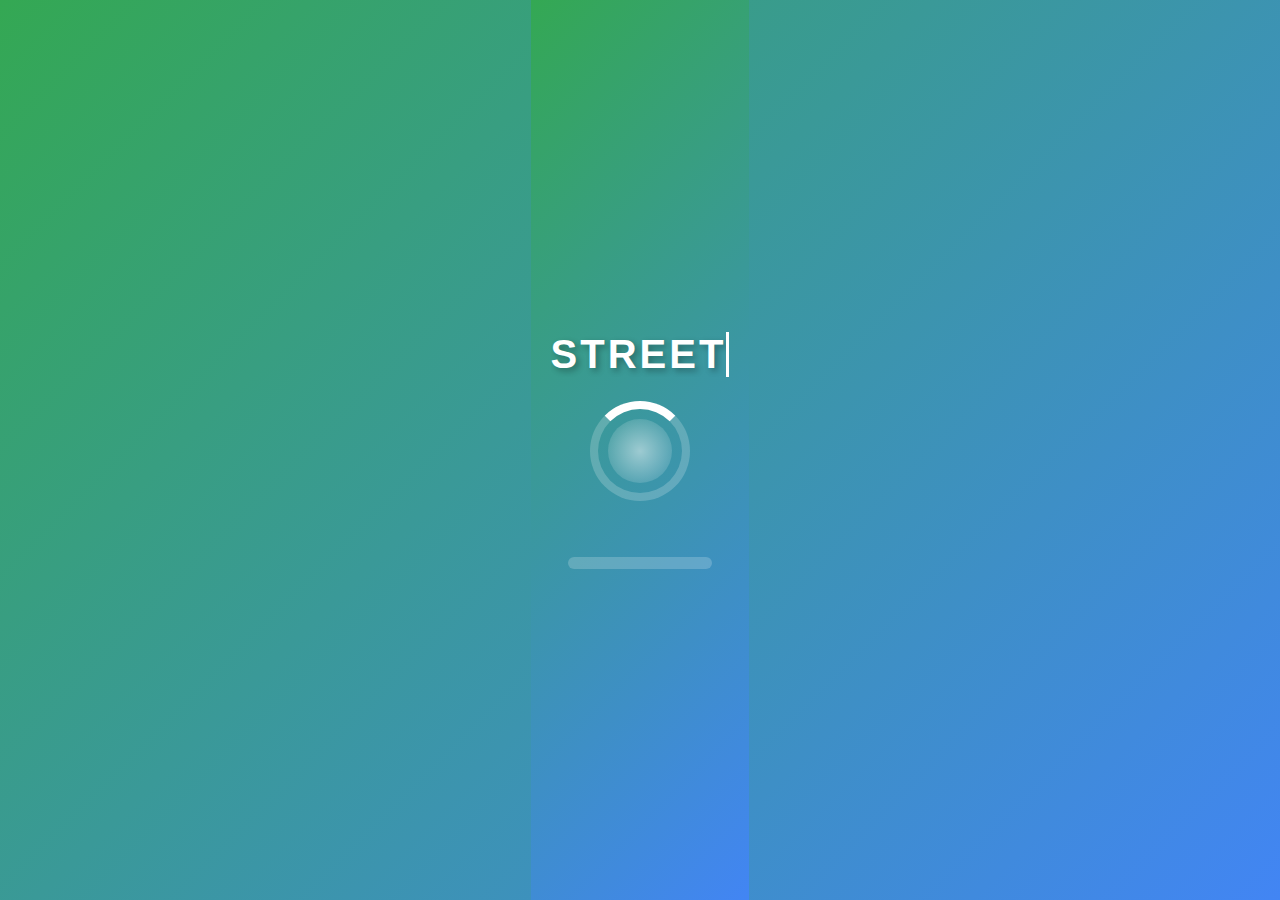
<file: Dharani-Project/index.html>
<!DOCTYPE html>
<html lang="en">
<head>
    <meta charset="UTF-8">
    <meta name="viewport" content="width=device-width, initial-scale=1.0">
    <title>Loading - Street Community</title>
    <style>
        /* Base Styles */
        * {
            margin: 0;
            padding: 0;
            box-sizing: border-box;
        }
        body, html {
            height: 100%;
            font-family: 'Arial', sans-serif;
            display: flex;
            justify-content: center;
            align-items: center;
            background: linear-gradient(135deg, #34a853, #4285f4);
            color: white;
            overflow: hidden;
        }

        /* Main Container */
        .loading-container {
            text-align: center;
            display: flex;
            flex-direction: column;
            align-items: center;
            animation: fadeIn 1.5s ease-in-out;
            padding: 20px;
            opacity: 1; /* Initial opacity */
            transition: opacity 1s ease; /* Smooth fade-out */
        }

        /* Typing Text Animation */
        .typing-text {
            font-size: 2.5rem;
            font-weight: bold;
            letter-spacing: 3px;
            text-transform: uppercase;
            color: white;
            text-shadow: 3px 3px 6px rgba(0, 0, 0, 0.3);
            margin-bottom: 1.5rem;
            overflow: hidden;
            border-right: 3px solid white;
            white-space: nowrap;
            animation: typing 3s steps(20, end), blink 0.6s step-end infinite;
        }

        /* Spinner */
        .spinner {
            position: relative;
            width: 100px;
            height: 100px;
            border: 8px solid rgba(255, 255, 255, 0.2);
            border-top: 8px solid white;
            border-radius: 50%;
            margin-bottom: 1.5rem;
            animation: spin 1s linear infinite;
        }

        /* Spinner Inner Glow */
        .spinner::after {
            content: '';
            position: absolute;
            top: 10px;
            left: 10px;
            right: 10px;
            bottom: 10px;
            border-radius: 50%;
            background: radial-gradient(circle, rgba(255, 255, 255, 0.5), transparent);
            animation: pulse 2s infinite;
        }

        /* Progress Bar */
        .progress-bar {
            position: relative;
            width: 80%;
            max-width: 400px;
            height: 12px;
            background: rgba(255, 255, 255, 0.2);
            border-radius: 6px;
            overflow: hidden;
            margin-top: 2rem;
        }
        .progress {
            position: absolute;
            height: 100%;
            background: white;
            animation: loadProgress 5s linear infinite;
        }

        /* Animations */
        @keyframes spin {
            from {
                transform: rotate(0deg);
            }
            to {
                transform: rotate(360deg);
            }
        }
        @keyframes pulse {
            0%, 100% {
                opacity: 0.5;
                transform: scale(1);
            }
            50% {
                opacity: 1;
                transform: scale(1.2);
            }
        }
        @keyframes typing {
            from {
                width: 0;
            }
            to {
                width: 15ch; /* Adjust based on text length */
            }
        }
        @keyframes blink {
            50% {
                border-color: transparent;
            }
        }
        @keyframes loadProgress {
            0% {
                width: 0;
            }
            100% {
                width: 100%;
            }
        }
        @keyframes fadeIn {
            from {
                opacity: 0;
            }
            to {
                opacity: 1;
            }
        }

        /* Responsive Design */
        @media (max-width: 768px) {
            .spinner {
                width: 80px;
                height: 80px;
                border-width: 6px;
            }
            .typing-text {
                font-size: 2rem;
            }
            .progress-bar {
                height: 10px;
            }
        }

        @media (max-width: 480px) {
            .spinner {
                width: 70px;
                height: 70px;
                border-width: 5px;
            }
            .typing-text {
                font-size: 1.5rem;
            }
        }
    </style>
</head>
<body>
    <div class="loading-container" id="loading-container">
        <!-- Typing Text Animation -->
        <div class="typing-text" id="typing-text"></div>

        <!-- Spinner -->
        <div class="spinner"></div>

        <!-- Progress Bar -->
        <div class="progress-bar">
            <div class="progress"></div>
        </div>
    </div>

    <script>
        // Typing Animation with Dynamic Text
        const typingTextElement = document.getElementById('typing-text');
        const text = "Street Community"; // Replace with dynamic text if needed
        let i = 0;

        function typeText() {
            if (i < text.length) {
                typingTextElement.textContent += text.charAt(i);
                i++;
                setTimeout(typeText, 100); // Typing speed
            }
        }

        typeText();

        // Smooth Fade-Out and Redirect
        const loadingContainer = document.getElementById('loading-container');
        setTimeout(() => {
            loadingContainer.style.opacity = 0; // Start fade-out transition
            setTimeout(() => {
                window.location.href = "home.html"; // Redirect after fade-out
            }, 1000); // Wait for fade-out animation to complete
        }, 5000); // Delay before starting fade-out
    </script>
</body>
</html>
</file>
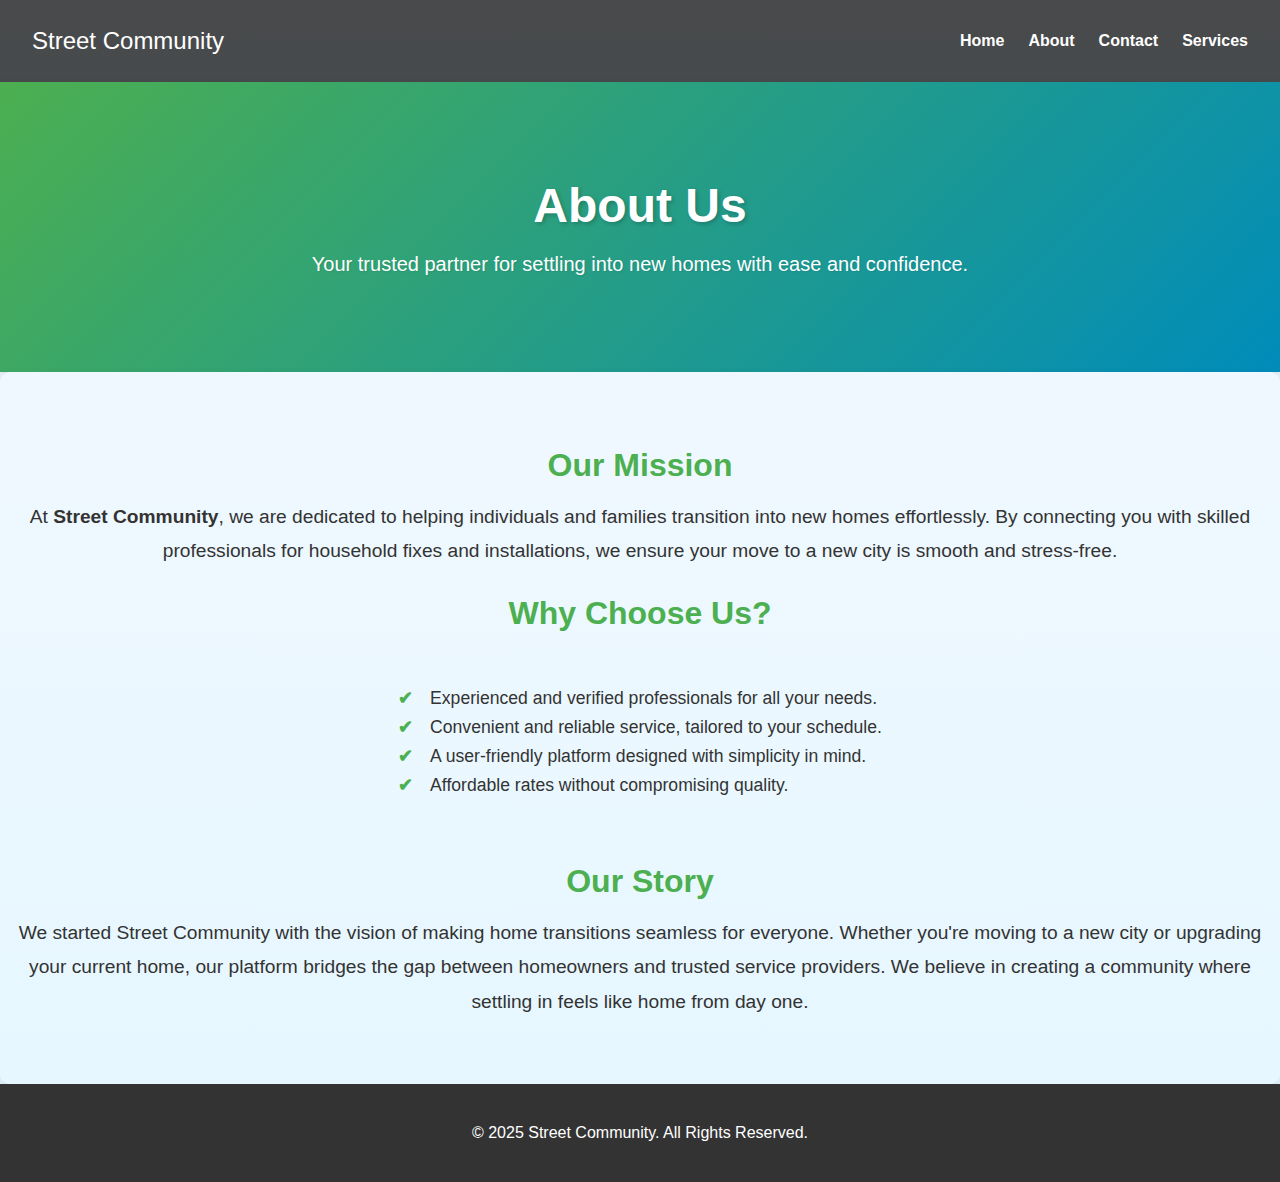
<file: Dharani-Project/about.html>
<!DOCTYPE html>
<html lang="en">
<head>
    <meta charset="UTF-8">
    <meta name="viewport" content="width=device-width, initial-scale=1.0">
    <title>About Us - Street Community</title>
    <style>
        /* Base Styles */
        body {
            font-family: 'Arial', sans-serif;
            margin: 0;
            padding: 0;
            background: linear-gradient(to bottom, #f0f8ff, #e6f7ff); /* Soft gradient background */
        }

        /* Header */
        header {
            background: linear-gradient(135deg, #4caf50, #008cba);
            color: white;
            text-align: center;
            padding: 4rem 2rem; /* Increased padding for spaciousness */
            box-shadow: 0 4px 10px rgba(0, 0, 0, 0.1); /* Subtle shadow for depth */
        }

        header h1 {
            font-size: 3rem;
            margin-bottom: 1rem;
            text-shadow: 2px 2px 4px rgba(0, 0, 0, 0.2);
        }

        header p {
            font-size: 1.25rem;
            margin-bottom: 2rem;
            text-shadow: 1px 1px 2px rgba(0, 0, 0, 0.1);
        }

        /* Navbar */
        .navbar {
            display: flex;
            justify-content: space-between;
            align-items: center;
            padding: 1rem 2rem;
            background: rgba(0, 0, 0, 0.7);
            color: white;
        }

        .nav-links {
            list-style: none;
            display: flex;
            gap: 1.5rem;
        }

        .nav-links a {
            text-decoration: none;
            color: white;
            font-weight: bold;
            transition: color 0.3s;
        }

        .nav-links a:hover {
            color: #4caf50;
        }

        /* Responsive Hamburger */
        .hamburger {
            display: none;
            flex-direction: column;
            cursor: pointer;
        }

        .hamburger span {
            width: 25px;
            height: 3px;
            background: white;
            margin: 4px 0;
        }

        /* About Section */
        #about {
            padding: 3rem 1rem;
            background: linear-gradient(to bottom, #f0f8ff, #e6f7ff); /* Same gradient background */
            color: #333;
            text-align: center;
            border-radius: 10px;
            box-shadow: 0 4px 10px rgba(0, 0, 0, 0.1);
            animation: fadeIn 0.5s ease-in-out;
        }

        #about h2 {
            font-size: 2rem;
            margin-bottom: 1rem;
            color: #4caf50; /* Consistent green highlight */
        }

        #about p {
            font-size: 1.2rem;
            line-height: 1.8;
            margin: 1rem 0;
        }

        .about-list {
            list-style: none;
            padding: 0;
            margin: 2rem 0;
            text-align: left;
            display: inline-block;
        }

        .about-list li {
            font-size: 1.1rem;
            margin: 0.5rem 0;
            position: relative;
            padding-left: 2rem;
        }

        .about-list li:before {
            content: "✔";
            color: #4caf50;
            font-weight: bold;
            position: absolute;
            left: 0;
            top: 0;
        }

        /* Animation for fading in content */
        @keyframes fadeIn {
            from {
                opacity: 0;
                transform: translateY(20px);
            }
            to {
                opacity: 1;
                transform: translateY(0);
            }
        }

        /* Footer */
        footer {
            text-align: center;
            padding: 1.5rem;
            background: #333;
            color: white;
            font-size: 1rem;
        }

        /* Responsive Design */
        @media (max-width: 768px) {
            .navbar {
                flex-wrap: wrap;
                justify-content: center;
            }

            .nav-links {
                display: none;
                flex-direction: column;
                width: 100%;
                background: rgba(0, 0, 0, 0.9);
                padding: 1rem;
                position: absolute;
                top: 100%;
                left: 0;
            }

            .nav-links.active {
                display: flex;
            }

            .hamburger {
                display: flex;
            }
        }
    </style>
</head>
<body>
    <!-- Navbar -->
    <nav class="navbar">
        <div class="logo">
            <a href="#" style="color:white; text-decoration: none; font-size: 1.5rem;">Street Community</a>
        </div>
        <div class="hamburger" id="hamburger">
            <span></span>
            <span></span>
            <span></span>
        </div>
        <ul class="nav-links" id="navLinks">
            <li><a href="home.html">Home</a></li>
            <li><a href="about.html">About</a></li>
            <li><a href="contact.html">Contact</a></li>
            <li><a href="worker.html">Services</a></li>
            
        </ul>
    </nav>

    <header>
        <h1>About Us</h1>
        <p>Your trusted partner for settling into new homes with ease and confidence.</p>
    </header>

    <section id="about">
        <div class="container">
            <h2>Our Mission</h2>
            <p>At <strong>Street Community</strong>, we are dedicated to helping individuals and families transition into new homes effortlessly. By connecting you with skilled professionals for household fixes and installations, we ensure your move to a new city is smooth and stress-free.</p>

            <h2>Why Choose Us?</h2>
            <ul class="about-list">
                <li>Experienced and verified professionals for all your needs.</li>
                <li>Convenient and reliable service, tailored to your schedule.</li>
                <li>A user-friendly platform designed with simplicity in mind.</li>
                <li>Affordable rates without compromising quality.</li>
            </ul>

            <h2>Our Story</h2>
            <p>We started Street Community with the vision of making home transitions seamless for everyone. Whether you're moving to a new city or upgrading your current home, our platform bridges the gap between homeowners and trusted service providers. We believe in creating a community where settling in feels like home from day one.</p>
        </div>
    </section>

    <footer>
        <p>&copy; 2025 Street Community. All Rights Reserved.</p>
    </footer>

    <script>
        // Toggle nav links for mobile
        const hamburger = document.getElementById('hamburger');
        const navLinks = document.getElementById('navLinks');

        hamburger.addEventListener('click', () => {
            navLinks.classList.toggle('active');
        });
    </script>
</body>
</html>
</file>
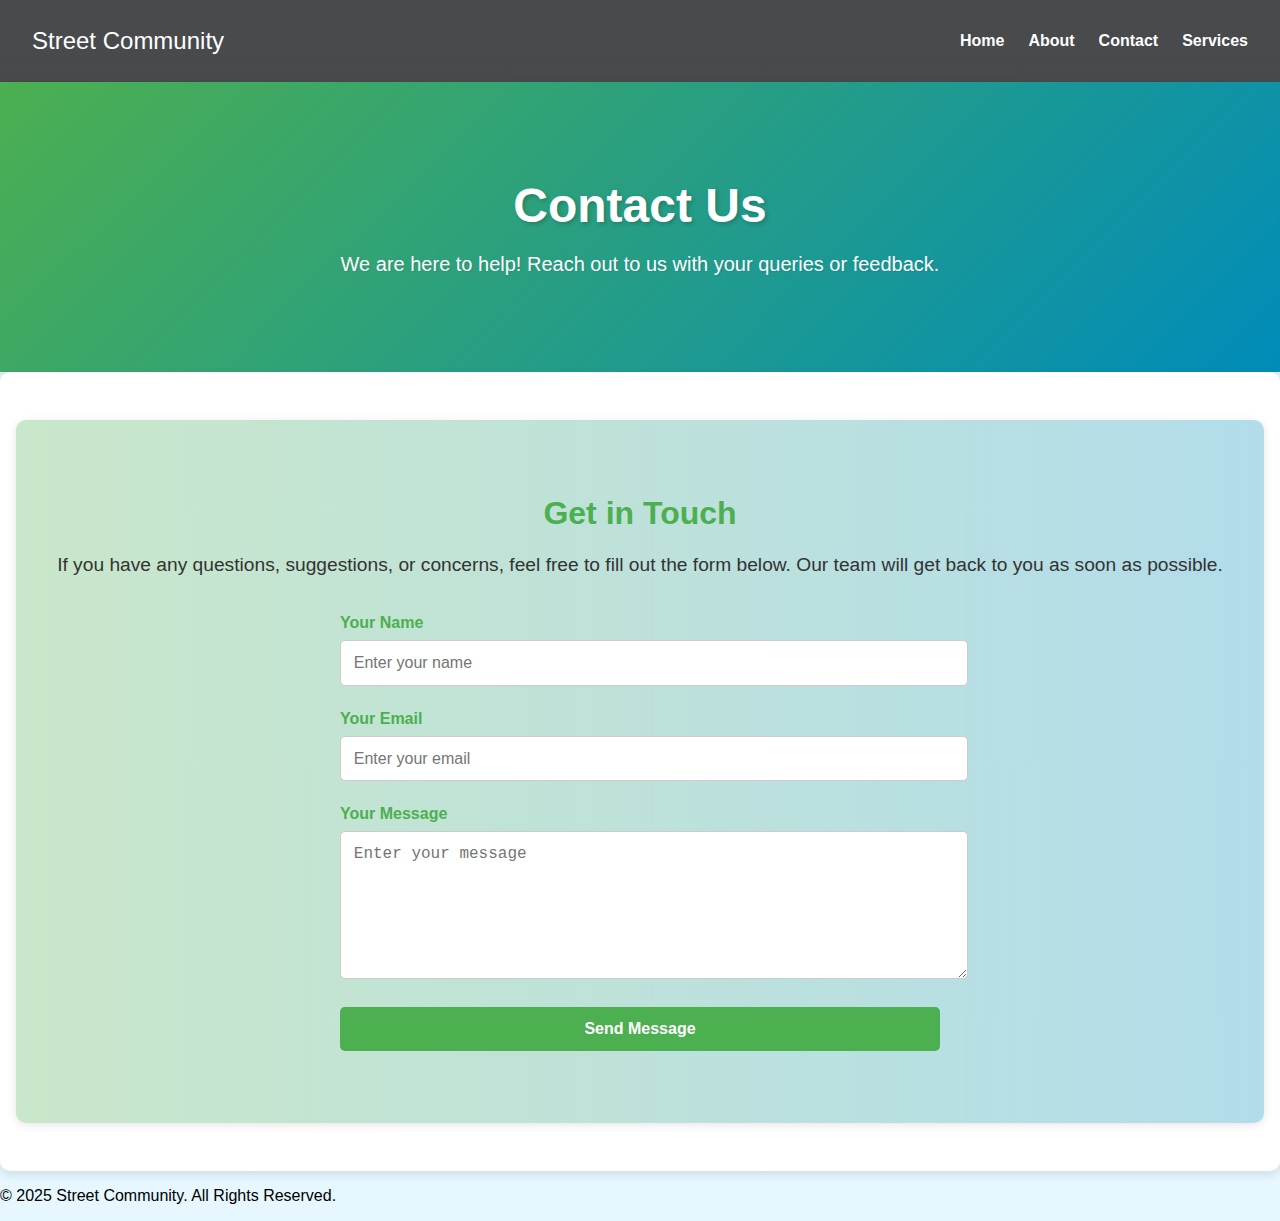
<file: Dharani-Project/contact.html>
<!DOCTYPE html>
<html lang="en">
<head>
    <meta charset="UTF-8">
    <meta name="viewport" content="width=device-width, initial-scale=1.0">
    <title>Contact Us - Street Community</title>
    <style>
        /* Base Styles */
        body {
            font-family: 'Arial', sans-serif;
            margin: 0;
            padding: 0;
            background: linear-gradient(to bottom, #f0f8ff, #e6f7ff); /* Soft gradient background */
        }

        /* Header */
        header {
            background: linear-gradient(135deg, #4caf50, #008cba);
            color: white;
            text-align: center;
            padding: 4rem 2rem;
            box-shadow: 0 4px 10px rgba(0, 0, 0, 0.1);
        }

        header h1 {
            font-size: 3rem;
            margin-bottom: 1rem;
            text-shadow: 2px 2px 4px rgba(0, 0, 0, 0.2);
        }

        header p {
            font-size: 1.25rem;
            margin-bottom: 2rem;
            text-shadow: 1px 1px 2px rgba(0, 0, 0, 0.1);
        }

        /* Navbar */
        .navbar {
            display: flex;
            justify-content: space-between;
            align-items: center;
            padding: 1rem 2rem;
            background: rgba(0, 0, 0, 0.7);
            color: white;
        }

        .nav-links {
            list-style: none;
            display: flex;
            gap: 1.5rem;
        }

        .nav-links a {
            text-decoration: none;
            color: white;
            font-weight: bold;
            transition: color 0.3s;
        }

        .nav-links a:hover {
            color: #4caf50;
        }

        /* Responsive Hamburger */
        .hamburger {
            display: none;
            flex-direction: column;
            cursor: pointer;
        }

        .hamburger span {
            width: 25px;
            height: 3px;
            background: white;
            margin: 4px 0;
        }

        /* Container Section */
        .container {
            text-align: center;
            padding: 3rem 1rem;
            background: linear-gradient(to right, rgba(76, 175, 80, 0.3), rgba(0, 140, 186, 0.3));
            border-radius: 10px;
            box-shadow: 0 2px 10px rgba(0, 0, 0, 0.1);
        }

        /* Contact Section */
        #contact {
            padding: 3rem 1rem;
            background: #ffffff;
            text-align: center;
            border-radius: 10px;
            box-shadow: 0 4px 10px rgba(0, 0, 0, 0.1);
            animation: fadeIn 0.5s ease-in-out;
        }

        #contact h2 {
            font-size: 2rem;
            margin-bottom: 1rem;
            color: #4caf50;
        }

        #contact p {
            font-size: 1.2rem;
            line-height: 1.8;
            margin: 1rem 0 2rem;
            color: #333;
        }

        /* Form Styles */
        form {
            max-width: 600px;
            margin: 0 auto;
            text-align: left;
        }

        form label {
            font-size: 1rem;
            font-weight: bold;
            margin-bottom: 0.5rem;
            display: block;
            color: #4caf50;
        }

        form input,
        form textarea,
        form button {
            width: 100%;
            padding: 0.8rem;
            margin-bottom: 1.5rem;
            border: 1px solid #ccc;
            border-radius: 5px;
            font-size: 1rem;
        }

        form textarea {
            resize: vertical;
            min-height: 120px;
        }

        form button {
            background-color: #4caf50;
            color: white;
            font-size: 1rem;
            font-weight: bold;
            cursor: pointer;
            border: none;
            transition: background-color 0.3s ease;
        }

        form button:hover {
            background-color: #45a049;
        }

        /* Success Modal */
        .success-modal {
            display: none;
            position: fixed;
            z-index: 1;
            left: 0;
            top: 0;
            width: 100%;
            height: 100%;
            background-color: rgba(0, 0, 0, 0.5);
            animation: fadeIn 0.5s ease-in-out;
        }

        .success-modal-content {
            background-color: white;
            margin: 20% auto;
            padding: 2rem;
            border-radius: 8px;
            width: 80%;
            max-width: 400px;
            text-align: center;
            animation: slideIn 0.5s ease-out;
        }

        .success-modal h3 {
            font-size: 1.5rem;
            color: #4caf50;
        }

        .success-modal p {
            margin-bottom: 1.5rem;
            font-size: 1rem;
        }

        .close-success {
            padding: 0.8rem 1.2rem;
            background-color: #4caf50;
            color: white;
            border: none;
            border-radius: 5px;
            cursor: pointer;
        }

        .close-success:hover {
            background-color: #45a049;
        }

        /* Animations */
        @keyframes fadeIn {
            from {
                opacity: 0;
                transform: translateY(20px);
            }
            to {
                opacity: 1;
                transform: translateY(0);
            }
        }

        @keyframes slideIn {
            from {
                transform: translateY(-50%);
            }
            to {
                transform: translateY(0);
            }
        }

        /* Responsive Design */
        @media (max-width: 768px) {
            .navbar {
                flex-wrap: wrap;
                justify-content: center;
            }

            .nav-links {
                display: none;
                flex-direction: column;
                width: 100%;
                background: rgba(0, 0, 0, 0.9);
                padding: 1rem;
                position: absolute;
                top: 100%;
                left: 0;
            }

            .nav-links.active {
                display: flex;
            }

            .hamburger {
                display: flex;
            }
        }
    </style>
</head>
<body>
    
    <!-- Navbar -->
    <nav class="navbar">
        <div class="logo">
            <a href="#" style="color:white; text-decoration: none; font-size: 1.5rem;">Street Community</a>
        </div>
        <div class="hamburger" id="hamburger">
            <span></span>
            <span></span>
            <span></span>
        </div>
        <ul class="nav-links" id="navLinks">
            <li><a href="home.html">Home</a></li>
            <li><a href="about.html">About</a></li>
            <li><a href="contact.html">Contact</a></li>
            <li><a href="worker.html">Services</a></li>
            
        </ul>
    </nav>
    <header>
        <h1>Contact Us</h1>
        <p>We are here to help! Reach out to us with your queries or feedback.</p>
    </header>

    

    <!-- Contact Section -->
    <section id="contact">
        <div class="container">
            <h2>Get in Touch</h2>
            <p>If you have any questions, suggestions, or concerns, feel free to fill out the form below. Our team will get back to you as soon as possible.</p>
            <form id="contact-form" action="#" method="post">
                <label for="name">Your Name</label>
                <input type="text" id="name" name="name" placeholder="Enter your name" required>

                <label for="email">Your Email</label>
                <input type="email" id="email" name="email" placeholder="Enter your email" required>

                <label for="message">Your Message</label>
                <textarea id="message" name="message" placeholder="Enter your message" required></textarea>

                <button type="submit">Send Message</button>
            </form>
        </div>
    </section>

    <!-- Success Modal -->
    <div class="success-modal" id="successModal">
        <div class="success-modal-content">
            <h3>Success!</h3>
            <p>Your message has been sent successfully. We'll get back to you soon.</p>
            <button class="close-success" id="closeSuccessModal">Close</button>
        </div>
    </div>

    <footer>
        <p>&copy; 2025 Street Community. All Rights Reserved.</p>
    </footer>

    <script>
        // Handle the form submission
        const contactForm = document.getElementById('contact-form');
        const successModal = document.getElementById('successModal');
        const closeSuccessModal = document.getElementById('closeSuccessModal');
        const hamburger = document.getElementById('hamburger');
        const navLinks = document.getElementById('navLinks');

        contactForm.addEventListener('submit', (e) => {
            e.preventDefault(); // Prevent form from submitting

            // Show success modal
            successModal.style.display = 'block';

            // Optionally, clear the form
            contactForm.reset();
        });

        // Close the success modal
        closeSuccessModal.addEventListener('click', () => {
            successModal.style.display = 'none';
        });

        // Close the modal if the user clicks outside of it
        window.addEventListener('click', (e) => {
            if (e.target === successModal) {
                successModal.style.display = 'none';
            }
        });

        // Toggle nav links for mobile
        hamburger.addEventListener('click', () => {
            navLinks.classList.toggle('active');
        });
    </script>

</body>
</html>
</file>
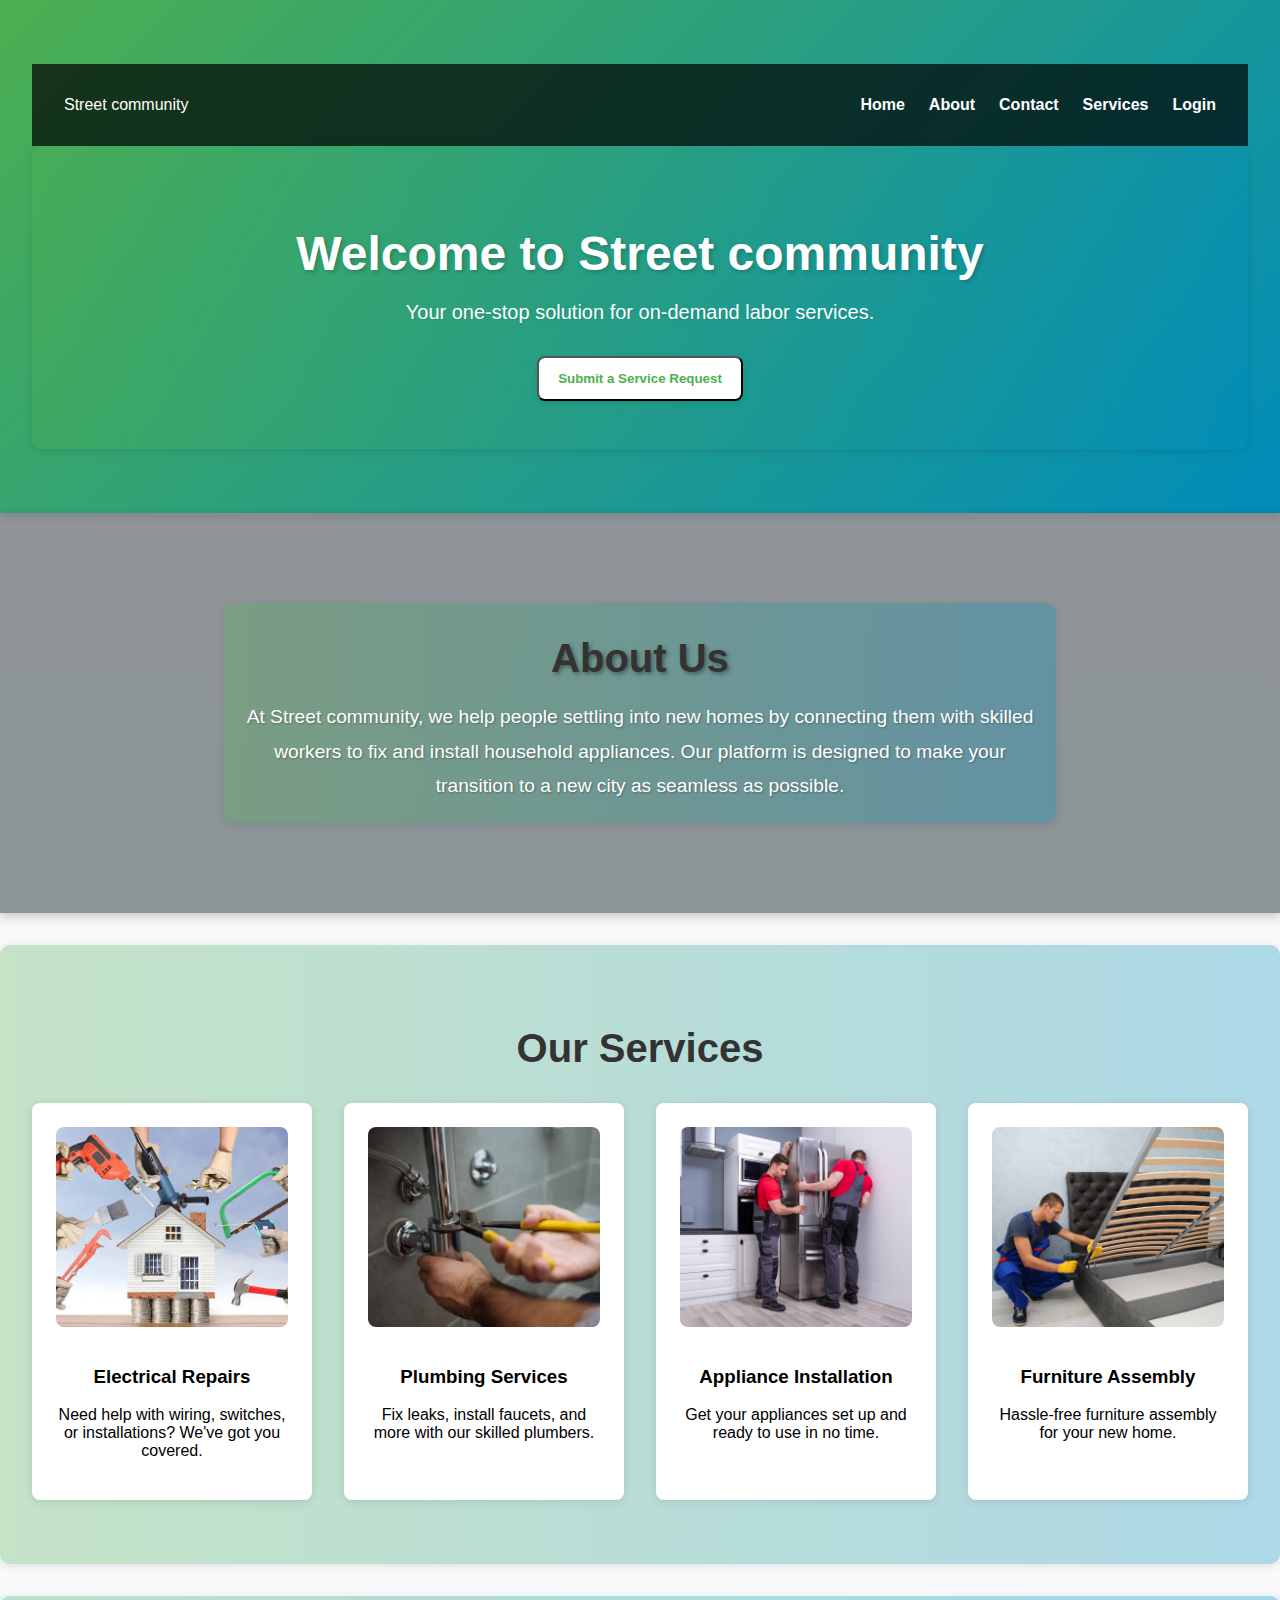
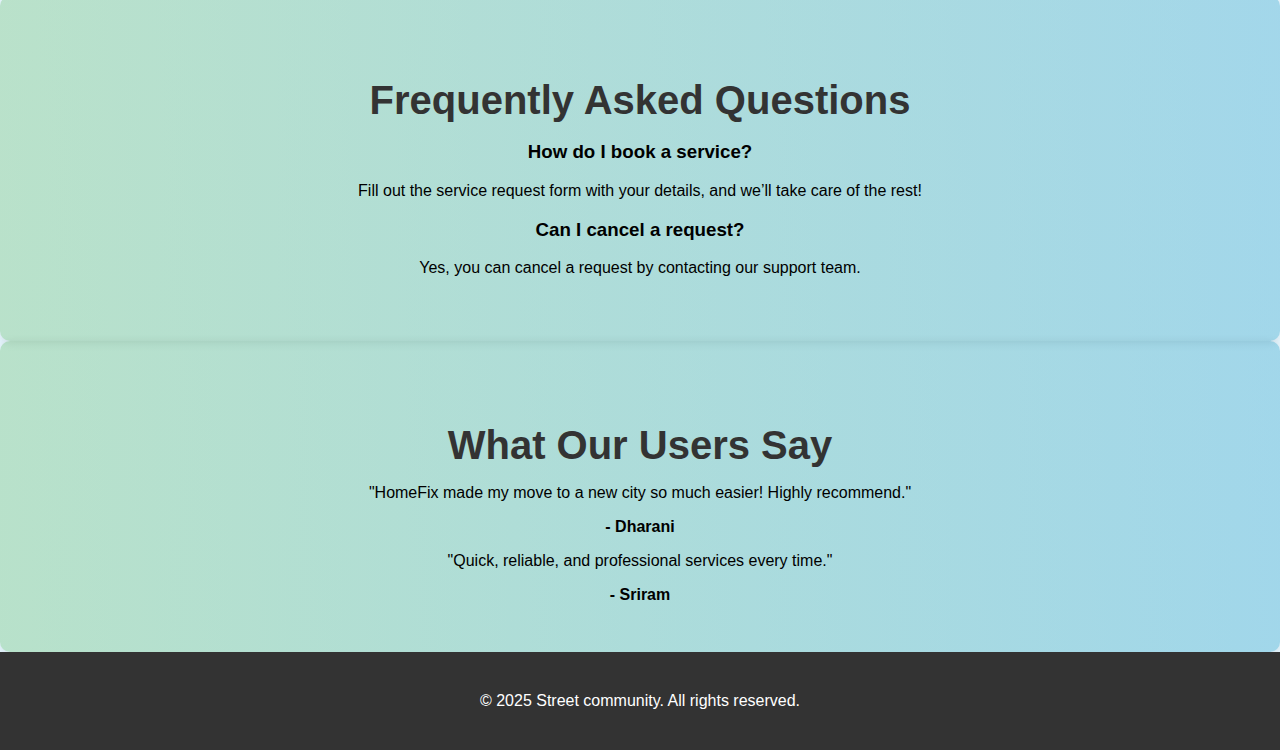
<file: Dharani-Project/home.html>
<!DOCTYPE html>
<html lang="en">
<head>
    <meta charset="UTF-8">
    <meta name="viewport" content="width=device-width, initial-scale=1.0">
    <title>Street community - Customer Dashboard</title>
    <link rel="stylesheet" href="styles.css">
</head>
<body>
    <header>
        <nav class="navbar">
            <div class="logo">Street community</div>
            <ul class="nav-links">
                <li><a href="home.html">Home</a></li>
                <li><a href="about.html">About</a></li>
                <li><a href="contact.html">Contact</a></li>
                <li><a href="worker.html" id="worker-dashboard-link">Services</a></li>
                <li><a href="log.html">Login</a></li>
            </ul>
            <div class="hamburger">
                <span></span>
                <span></span>
                <span></span>
            </div>
        </nav>
        
        <div class="container">
            <h1>Welcome to Street community</h1>
            <p>Your one-stop solution for on-demand labor services.</p>
            <button id="openModalBtn" class="btn">Submit a Service Request</button>
        </div>
    </header>

    <main>
        <section id="about">
            <div class="about-banner">
                <div class="container">
                    <h2>About Us</h2>
                    <p>
                        At Street community, we help people settling into new homes by connecting them with skilled workers to fix and install household appliances. 
                        Our platform is designed to make your transition to a new city as seamless as possible.
                    </p>
                </div>
            </div>
        </section>
        

        <section id="services">
            <div class="container">
                <h2>Our Services</h2>
                <div class="services-grid">
                    <div class="service-card">
                        <img src="electrical-repairs.jpg" alt="Electrical Repairs" class="service-image">
                        <h3>Electrical Repairs</h3>
                        <p>Need help with wiring, switches, or installations? We've got you covered.</p>
                    </div>
                    <div class="service-card">
                        <img src="plumbing-services.jpg" alt="Plumbing Services" class="service-image">
                        <h3>Plumbing Services</h3>
                        <p>Fix leaks, install faucets, and more with our skilled plumbers.</p>
                    </div>
                    <div class="service-card">
                        <img src="appliance-installation.jpg" alt="Appliance Installation" class="service-image">
                        <h3>Appliance Installation</h3>
                        <p>Get your appliances set up and ready to use in no time.</p>
                    </div>
                    <div class="service-card">
                        <img src="furniture-assembly.jpg" alt="Furniture Assembly" class="service-image">
                        <h3>Furniture Assembly</h3>
                        <p>Hassle-free furniture assembly for your new home.</p>
                    </div>
                </div>
            </div>
        </section>

        <section id="faq">
            <div class="container">
                <h2>Frequently Asked Questions</h2>
                <div class="faq-item">
                    <h3>How do I book a service?</h3>
                    <p>Fill out the service request form with your details, and we’ll take care of the rest!</p>
                </div>
                <div class="faq-item">
                    <h3>Can I cancel a request?</h3>
                    <p>Yes, you can cancel a request by contacting our support team.</p>
                </div>
            </div>
        </section>

        <section id="testimonials">
            <div class="container">
                <h2>What Our Users Say</h2>
                <div class="testimonial">
                    <p>"HomeFix made my move to a new city so much easier! Highly recommend."</p>
                    <strong>- Dharani</strong>
                </div>
                <div class="testimonial">
                    <p>"Quick, reliable, and professional services every time."</p>
                    <strong>- Sriram</strong>
                </div>
            </div>
        </section>
    </main>

    
   <!-- Modal (Pop-up form) -->
<div id="requestModal" class="modal">
    <div class="modal-content">
        <span class="close">&times;</span>
        <h2>Submit a Service Request</h2>
        <form id="customer-form">
            <!-- Name Field -->
            <label for="name">Your Name:</label>
            <input type="text" id="name" placeholder="Enter your name" required>

            <!-- Contact Details Field -->
            <label for="contact">Your Contact Number:</label>
            <input type="tel" id="contact" placeholder="Enter your phone number" required>

            <!-- Email Field -->
            <label for="email">Your Email:</label>
            <input type="email" id="email" placeholder="Enter your email" required>

            <!-- Location Details Field -->
            <label for="location">Your Address:</label>
            <textarea id="location" placeholder="Enter your complete address" rows="3" required></textarea>

            <!-- Service Field -->
            <label for="service">Choose Service:</label>
            <select id="service" required>
                <option value="" disabled selected>Select a service</option>
                <option value="Electrical">Electrical Repairs</option>
                <option value="Plumbing">Plumbing Services</option>
                <option value="Appliance">Appliance Installation</option>
                <option value="Furniture">Furniture Assembly</option>
            </select>

            <!-- Preferred Date Field -->
            <label for="date">Preferred Date:</label>
            <input type="date" id="date" required>

            <!-- Submit Button -->
            <button type="submit">Submit Request</button>
        </form>
    </div>
</div>

    <footer>
        <p>&copy; 2025 Street community. All rights reserved.</p>
    </footer>

    <script src="script.js"></script>
</body>
</html>
</file>
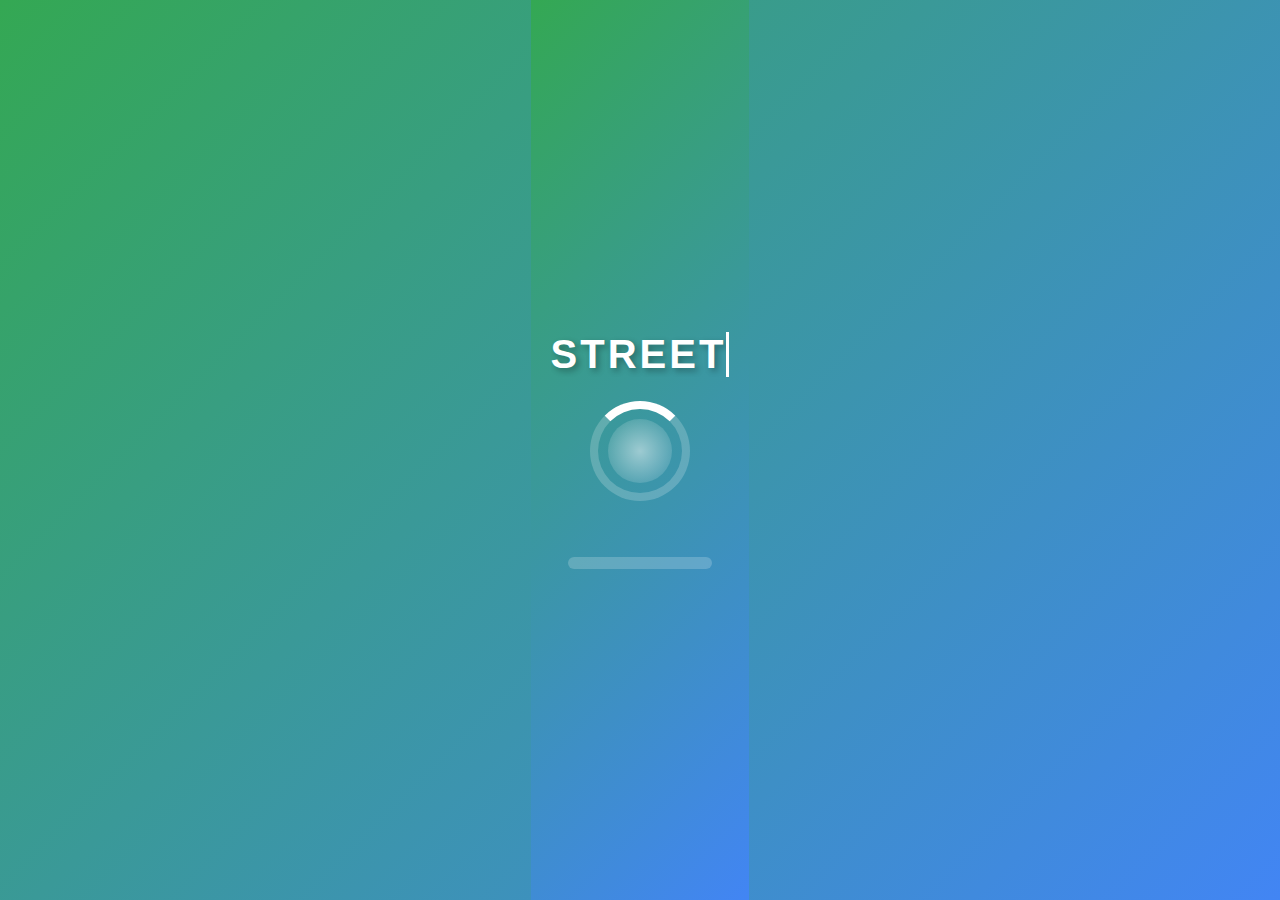
<file: Dharani-Project/loading.html>
<!DOCTYPE html>
<html lang="en">
<head>
    <meta charset="UTF-8">
    <meta name="viewport" content="width=device-width, initial-scale=1.0">
    <title>Loading - Street Community</title>
    <style>
        /* Base Styles */
        * {
            margin: 0;
            padding: 0;
            box-sizing: border-box;
        }
        body, html {
            height: 100%;
            font-family: 'Arial', sans-serif;
            display: flex;
            justify-content: center;
            align-items: center;
            background: linear-gradient(135deg, #34a853, #4285f4);
            color: white;
            overflow: hidden;
        }

        /* Main Container */
        .loading-container {
            text-align: center;
            display: flex;
            flex-direction: column;
            align-items: center;
            animation: fadeIn 1.5s ease-in-out;
            padding: 20px;
            opacity: 1; /* Initial opacity */
            transition: opacity 1s ease; /* Smooth fade-out */
        }

        /* Typing Text Animation */
        .typing-text {
            font-size: 2.5rem;
            font-weight: bold;
            letter-spacing: 3px;
            text-transform: uppercase;
            color: white;
            text-shadow: 3px 3px 6px rgba(0, 0, 0, 0.3);
            margin-bottom: 1.5rem;
            overflow: hidden;
            border-right: 3px solid white;
            white-space: nowrap;
            animation: typing 3s steps(20, end), blink 0.6s step-end infinite;
        }

        /* Spinner */
        .spinner {
            position: relative;
            width: 100px;
            height: 100px;
            border: 8px solid rgba(255, 255, 255, 0.2);
            border-top: 8px solid white;
            border-radius: 50%;
            margin-bottom: 1.5rem;
            animation: spin 1s linear infinite;
        }

        /* Spinner Inner Glow */
        .spinner::after {
            content: '';
            position: absolute;
            top: 10px;
            left: 10px;
            right: 10px;
            bottom: 10px;
            border-radius: 50%;
            background: radial-gradient(circle, rgba(255, 255, 255, 0.5), transparent);
            animation: pulse 2s infinite;
        }

        /* Progress Bar */
        .progress-bar {
            position: relative;
            width: 80%;
            max-width: 400px;
            height: 12px;
            background: rgba(255, 255, 255, 0.2);
            border-radius: 6px;
            overflow: hidden;
            margin-top: 2rem;
        }
        .progress {
            position: absolute;
            height: 100%;
            background: white;
            animation: loadProgress 5s linear infinite;
        }

        /* Animations */
        @keyframes spin {
            from {
                transform: rotate(0deg);
            }
            to {
                transform: rotate(360deg);
            }
        }
        @keyframes pulse {
            0%, 100% {
                opacity: 0.5;
                transform: scale(1);
            }
            50% {
                opacity: 1;
                transform: scale(1.2);
            }
        }
        @keyframes typing {
            from {
                width: 0;
            }
            to {
                width: 15ch; /* Adjust based on text length */
            }
        }
        @keyframes blink {
            50% {
                border-color: transparent;
            }
        }
        @keyframes loadProgress {
            0% {
                width: 0;
            }
            100% {
                width: 100%;
            }
        }
        @keyframes fadeIn {
            from {
                opacity: 0;
            }
            to {
                opacity: 1;
            }
        }

        /* Responsive Design */
        @media (max-width: 768px) {
            .spinner {
                width: 80px;
                height: 80px;
                border-width: 6px;
            }
            .typing-text {
                font-size: 2rem;
            }
            .progress-bar {
                height: 10px;
            }
        }

        @media (max-width: 480px) {
            .spinner {
                width: 70px;
                height: 70px;
                border-width: 5px;
            }
            .typing-text {
                font-size: 1.5rem;
            }
        }
    </style>
</head>
<body>
    <div class="loading-container" id="loading-container">
        <!-- Typing Text Animation -->
        <div class="typing-text" id="typing-text"></div>

        <!-- Spinner -->
        <div class="spinner"></div>

        <!-- Progress Bar -->
        <div class="progress-bar">
            <div class="progress"></div>
        </div>
    </div>

    <script>
        // Typing Animation with Dynamic Text
        const typingTextElement = document.getElementById('typing-text');
        const text = "Street Community"; // Replace with dynamic text if needed
        let i = 0;

        function typeText() {
            if (i < text.length) {
                typingTextElement.textContent += text.charAt(i);
                i++;
                setTimeout(typeText, 100); // Typing speed
            }
        }

        typeText();

        // Smooth Fade-Out and Redirect
        const loadingContainer = document.getElementById('loading-container');
        setTimeout(() => {
            loadingContainer.style.opacity = 0; // Start fade-out transition
            setTimeout(() => {
                window.location.href = "index.html"; // Redirect after fade-out
            }, 1000); // Wait for fade-out animation to complete
        }, 5000); // Delay before starting fade-out
    </script>
</body>
</html>
</file>
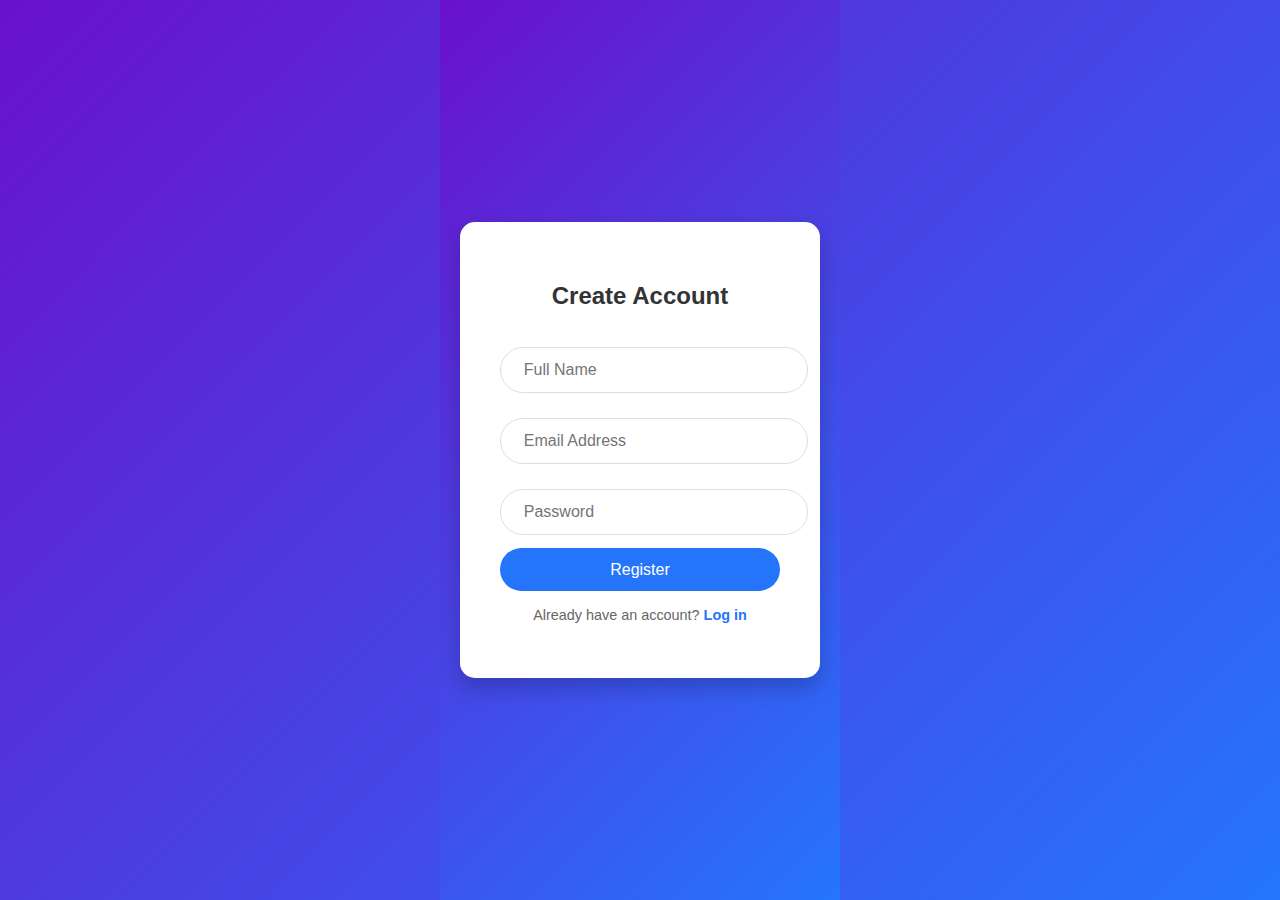
<file: Dharani-Project/log.html>
<!DOCTYPE html>
<html lang="en">
<head>
    <meta charset="UTF-8">
    <meta name="viewport" content="width=device-width, initial-scale=1.0">
    <title>Register & Login</title>
    <style>
        /* Base Styles */
        body, html {
            margin: 0;
            padding: 0;
            font-family: 'Arial', sans-serif;
            background: linear-gradient(135deg, #6a11cb, #2575fc);
            display: flex;
            justify-content: center;
            align-items: center;
            height: 100vh;
        }

        /* Container */
        .container {
            width: 90%;
            max-width: 400px;
            background: #fff;
            border-radius: 15px;
            box-shadow: 0 10px 20px rgba(0, 0, 0, 0.2);
            overflow: hidden;
            position: relative;
        }

        /* Forms Wrapper */
        .form-wrapper {
            display: flex;
            transition: transform 0.6s ease-in-out;
            width: 200%;
        }

        .form {
            width: 50%;
            padding: 2.5rem;
            box-sizing: border-box;
            text-align: center;
        }

        .hidden {
            display: none;
        }

        .form h2 {
            margin-bottom: 1.5rem;
            color: #333;
        }

        .form input {
            width: 100%;
            padding: 0.8rem;
            margin: 0.8rem 0;
            border: 1px solid #ddd;
            border-radius: 25px;
            font-size: 1rem;
            text-indent: 10px;
        }

        .form button {
            width: 100%;
            padding: 0.8rem;
            background: #2575fc;
            color: white;
            border: none;
            border-radius: 25px;
            font-size: 1rem;
            cursor: pointer;
            transition: background 0.3s ease;
        }

        .form button:hover {
            background: #1e5bb8;
        }

        .form p {
            margin-top: 1rem;
            font-size: 0.9rem;
            color: #666;
        }

        .toggle-form {
            color: #2575fc;
            cursor: pointer;
            font-weight: bold;
        }
    </style>
</head>
<body>
    <div class="container">
        <!-- Forms Wrapper -->
        <div class="form-wrapper">
            <!-- Register Form -->
            <form id="register-form" class="form">
                <h2>Create Account</h2>
                <input type="text" id="register-name" placeholder="Full Name" required>
                <input type="email" id="register-email" placeholder="Email Address" required>
                <input type="password" id="register-password" placeholder="Password" required>
                <button type="submit">Register</button>
                <p>Already have an account? <span class="toggle-form" data-target="login">Log in</span></p>
            </form>

            <!-- Login Form -->
            <form id="login-form" class="form hidden">
                <h2>Welcome Back</h2>
                <input type="email" id="login-email" placeholder="Email Address" required>
                <input type="password" id="login-password" placeholder="Password" required>
                <button type="submit">Login</button>
                <p>Don't have an account? <span class="toggle-form" data-target="register">Register</span></p>
            </form>
        </div>
    </div>

    <script>
        document.addEventListener("DOMContentLoaded", () => {
            const toggleButtons = document.querySelectorAll(".toggle-form");
            const registerForm = document.getElementById("register-form");
            const loginForm = document.getElementById("login-form");

            // Handle Form Switching
            toggleButtons.forEach((button) => {
                button.addEventListener("click", () => {
                    const target = button.dataset.target;

                    if (target === "login") {
                        registerForm.classList.add("hidden");
                        loginForm.classList.remove("hidden");
                    } else {
                        loginForm.classList.add("hidden");
                        registerForm.classList.remove("hidden");
                    }
                });
            });

            // Handle Registration
            registerForm.addEventListener("submit", (e) => {
                e.preventDefault();
                const name = document.getElementById("register-name").value;
                const email = document.getElementById("register-email").value;
                const password = document.getElementById("register-password").value;

                // Save User Data to Local Storage
                if (!name || !email || !password) {
                    alert("All fields are required!");
                    return;
                }

                localStorage.setItem("user", JSON.stringify({ name, email, password }));
                alert("Registration successful! Redirecting to login...");
                registerForm.classList.add("hidden");
                loginForm.classList.remove("hidden");
            });

            // Handle Login
            loginForm.addEventListener("submit", (e) => {
                e.preventDefault();
                const email = document.getElementById("login-email").value;
                const password = document.getElementById("login-password").value;

                // Validate Login
                const user = JSON.parse(localStorage.getItem("user"));
                if (user && user.email === email && user.password === password) {
                    alert("Login successful! Redirecting to the home page...");
                    window.location.href = "home.html"; // Redirect to home page
                } else {
                    alert("Invalid credentials. Please try again.");
                }
            });
        });
    </script>
</body>
</html>
</file>
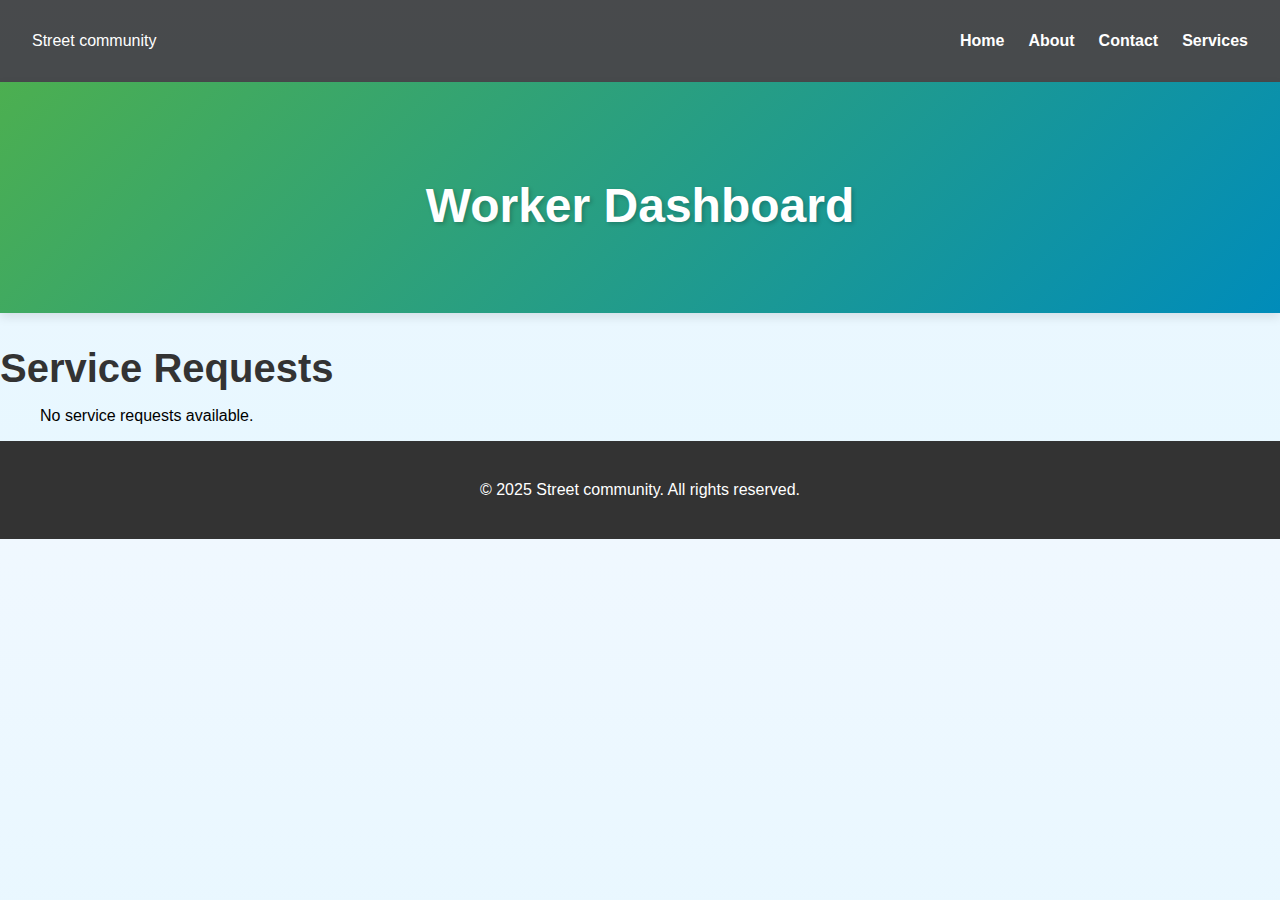
<file: Dharani-Project/worker.html>
<!DOCTYPE html>
<html lang="en">
<head>
    <meta charset="UTF-8">
    <meta name="viewport" content="width=device-width, initial-scale=1.0">
    <title>Worker Dashboard</title>
    <link rel="stylesheet" href="styles.css">
</head>
<body>
    <!-- Navigation Bar -->
    <nav class="navbar">
        <div class="logo">Street community</div>
        <ul class="nav-links">
            <li><a href="home.html">Home</a></li>
            <li><a href="about.html">About</a></li>
            <li><a href="contact.html">Contact</a></li>
            <li><a href="worker.html">Services</a></li>
        </ul>
        <div class="hamburger">
            <span></span>
            <span></span>
            <span></span>
        </div>
    </nav>

    <header>
        <h1>Worker Dashboard</h1>
    </header>

    <main>
        <h2>Service Requests</h2>
        <ul id="request-list">
            <!-- Requests will be dynamically added here -->
        </ul>
    </main>

    <footer>
        <p>&copy; 2025 Street community. All rights reserved.</p>
    </footer>

    <script src="script.js"></script>
</body>
</html>
</file>
<file: Dharani-Project/styles.css>
/* Base Styles */
body {
    font-family: 'Arial', sans-serif;
    margin: 0;
    padding: 0;
    background: linear-gradient(to bottom, #f0f8ff, #e6f7ff); /* Soft gradient background */
}

/* Header */
header {
    background: linear-gradient(135deg, #4caf50, #008cba);
    color: white;
    text-align: center;
    padding: 4rem 2rem;
    box-shadow: 0 4px 10px rgba(0, 0, 0, 0.1);
}

header h1 {
    font-size: 3rem;
    margin-bottom: 1rem;
    text-shadow: 2px 2px 4px rgba(0, 0, 0, 0.2);
}

header p {
    font-size: 1.25rem;
    margin-bottom: 2rem;
    text-shadow: 1px 1px 2px rgba(0, 0, 0, 0.1);
}

header .btn {
    background: white;
    color: #4caf50;
    padding: 0.8rem 1.2rem;
    text-decoration: none;
    font-weight: bold;
    border-radius: 8px;
    transition: all 0.3s ease;
    box-shadow: 0 2px 5px rgba(0, 0, 0, 0.1);
}

header .btn:hover {
    background: #4caf50;
    color: white;
    box-shadow: 0 4px 8px rgba(0, 0, 0, 0.2);
}

/* Navigation Bar */
.navbar {
    display: flex;
    justify-content: space-between;
    align-items: center;
    padding: 1rem 2rem;
    background: rgba(0, 0, 0, 0.7);
    color: white;
}

.nav-links {
    list-style: none;
    display: flex;
    gap: 1.5rem;
}

.nav-links a {
    text-decoration: none;
    color: white;
    font-weight: bold;
    transition: color 0.3s;
}

.nav-links a:hover {
    color: #4caf50;
}

/* Responsive Hamburger */
.hamburger {
    display: none;
    flex-direction: column;
    cursor: pointer;
}

.hamburger span {
    width: 25px;
    height: 3px;
    background: white;
    margin: 4px 0;
}

/* Container Section */
.container {
    text-align: center;
    padding: 3rem 1rem;
    background: linear-gradient(to right, rgba(76, 175, 80, 0.3), rgba(0, 140, 186, 0.3));
    border-radius: 10px;
    box-shadow: 0 2px 10px rgba(0, 0, 0, 0.1);
}

/* Section Titles */
h2 {
    font-size: 2.5rem;
    margin-bottom: 1rem;
    color: #333;
}

/* Services Section */
#services {
    padding: 2rem 0;
    background: #f8f9fa; /* Light background for contrast */
}

.services-grid {
    display: grid;
    grid-template-columns: repeat(4, 1fr); /* 4 columns */
    gap: 2rem;
    padding: 1rem;
}

.service-card {
    background: white;
    padding: 1.5rem;
    border-radius: 8px;
    text-align: center;
    box-shadow: 0 2px 10px rgba(0, 0, 0, 0.1);
    transition: transform 0.3s ease, box-shadow 0.3s ease;
}

.service-card:hover {
    transform: translateY(-10px);
    box-shadow: 0 5px 15px rgba(0, 0, 0, 0.2);
}

.service-image {
    width: 100%;
    height: 200px; /* Set a fixed height for the images */
    object-fit: cover; /* Ensures the image covers the area without distortion */
    border-radius: 8px;
    margin-bottom: 1rem; /* Adds space between image and text */
}

/* Footer */
footer {
    text-align: center;
    padding: 1.5rem;
    background: #333;
    color: white;
    font-size: 1rem;
}

/* Modal Styling */
.modal {
    display: none;
    position: fixed;
    top: 0;
    left: 0;
    width: 100%;
    height: 100%;
    background-color: rgba(0, 0, 0, 0.5);
    justify-content: center;
    align-items: center;
    z-index: 1000;
    overflow: auto; /* Allow scrolling for small screens */
}

.modal-content {
    background: white;
    padding: 2rem;
    border-radius: 10px;
    box-shadow: 0 4px 10px rgba(0, 0, 0, 0.2);
    width: 90%; /* Use a percentage for responsiveness */
    max-width: 600px; /* Limit maximum width */
    max-height: 90%; /* Ensure modal doesn't exceed viewport */
    overflow-y: auto; /* Enable scrolling for content */
}

.close {
    position: absolute;
    top: 10px;
    right: 10px;
    font-size: 1.5rem;
    cursor: pointer;
}

/* Input Fields */
#customer-form label {
    display: block;
    font-weight: bold;
    margin-top: 1rem;
    margin-bottom: 0.5rem;
}

#customer-form input,
#customer-form select,
#customer-form textarea {
    width: 100%;
    padding: 0.75rem;
    margin-bottom: 1rem;
    border: 1px solid #ccc;
    border-radius: 5px;
    box-sizing: border-box;
}

#customer-form textarea {
    resize: none;
}

#customer-form button {
    width: 100%;
    padding: 1rem;
    background-color: #4caf50;
    color: white;
    font-size: 1rem;
    border: none;
    border-radius: 5px;
    cursor: pointer;
    transition: background 0.3s;
}

#customer-form button:hover {
    background-color: #45a049;
}

/* Responsive Design */
@media (max-width: 768px) {
    .modal-content {
        padding: 1rem;
    }

    #customer-form button {
        font-size: 0.9rem;
    }
}

/* About Section with Banner */
#about {
    position: relative;
    padding: 0; /* Reset padding to ensure proper layout */
}

.about-banner {
    background: url('https://www.housecallpro.com/wp-content/uploads/2024/04/home-service-business-ideas.webp') no-repeat center center/cover; /* Add your banner image URL */
    position: relative;
    height: 400px; /* Adjust height based on the banner size */
    display: flex;
    align-items: center;
    justify-content: center;
    color: white; /* Ensure text contrast on the image */
    text-align: center;
    box-shadow: 0 4px 10px rgba(0, 0, 0, 0.2); /* Add shadow for depth */
    animation: fadeIn 0.8s ease-in-out; /* Fade-in animation */
}

.about-banner::before {
    content: "";
    position: absolute;
    top: 0;
    left: 0;
    width: 100%;
    height: 100%;
    background: rgba(0, 0, 0, 0.4); /* Dark overlay for better text visibility */
    z-index: 1;
}

.about-banner .container {
    position: relative;
    z-index: 2; /* Ensure text is above the overlay */
    max-width: 800px;
    margin: 0 auto;
    padding: 0 1rem;
}

.about-banner h2 {
    font-size: 2.5rem;
    margin-bottom: 1rem;
    text-shadow: 2px 2px 4px rgba(0, 0, 0, 0.4); /* Subtle text shadow */
    animation: slideIn 0.8s ease-out; /* Slide-in animation */
}

.about-banner p {
    font-size: 1.2rem;
    line-height: 1.8;
    text-shadow: 1px 1px 2px rgba(0, 0, 0, 0.3); /* Subtle text shadow */
    animation: slideIn 1s ease-out; /* Slide-in animation */
}

@keyframes fadeIn {
    from {
        opacity: 0;
    }
    to {
        opacity: 1;
    }
}

@keyframes slideIn {
    from {
        transform: translateY(20px);
        opacity: 0;
    }
    to {
        transform: translateY(0);
        opacity: 1;
    }
}

/* Responsive Design for About Banner */
@media (max-width: 768px) {
    .about-banner {
        height: 300px; /* Reduce height for smaller screens */
    }

    .about-banner h2 {
        font-size: 2rem; /* Adjust heading size */
    }

    .about-banner p {
        font-size: 1rem; /* Adjust paragraph size */
    }
}

@media (max-width: 480px) {
    .about-banner {
        height: 250px; /* Further reduce height for very small screens */
    }

    .about-banner h2 {
        font-size: 1.8rem; /* Smaller heading size */
    }

    .about-banner p {
        font-size: 0.9rem; /* Smaller paragraph size */
    }
}

/* Responsive Design */
@media (max-width: 768px) {
    header {
        padding: 2rem 1rem;
    }

    .navbar {
        flex-wrap: wrap;
    }

    .hamburger {
        display: flex;
    }

    .nav-links {
        display: none;
        flex-direction: column;
        width: 100%;
        background: rgba(0, 0, 0, 0.9);
        padding: 1rem;
        position: absolute;
        top: 100%;
        left: 0;
    }

    .nav-links.active {
        display: flex;
    }

    .container {
        padding: 2rem 1rem;
    }

    .modal-content {
        width: 90%;
    }

    .services-grid {
        grid-template-columns: repeat(2, 1fr); /* 2 columns for smaller screens */
    }
}

@media (max-width: 480px) {
    .services-grid {
        grid-template-columns: 1fr; /* 1 column for very small screens */
    }
}
</file>
